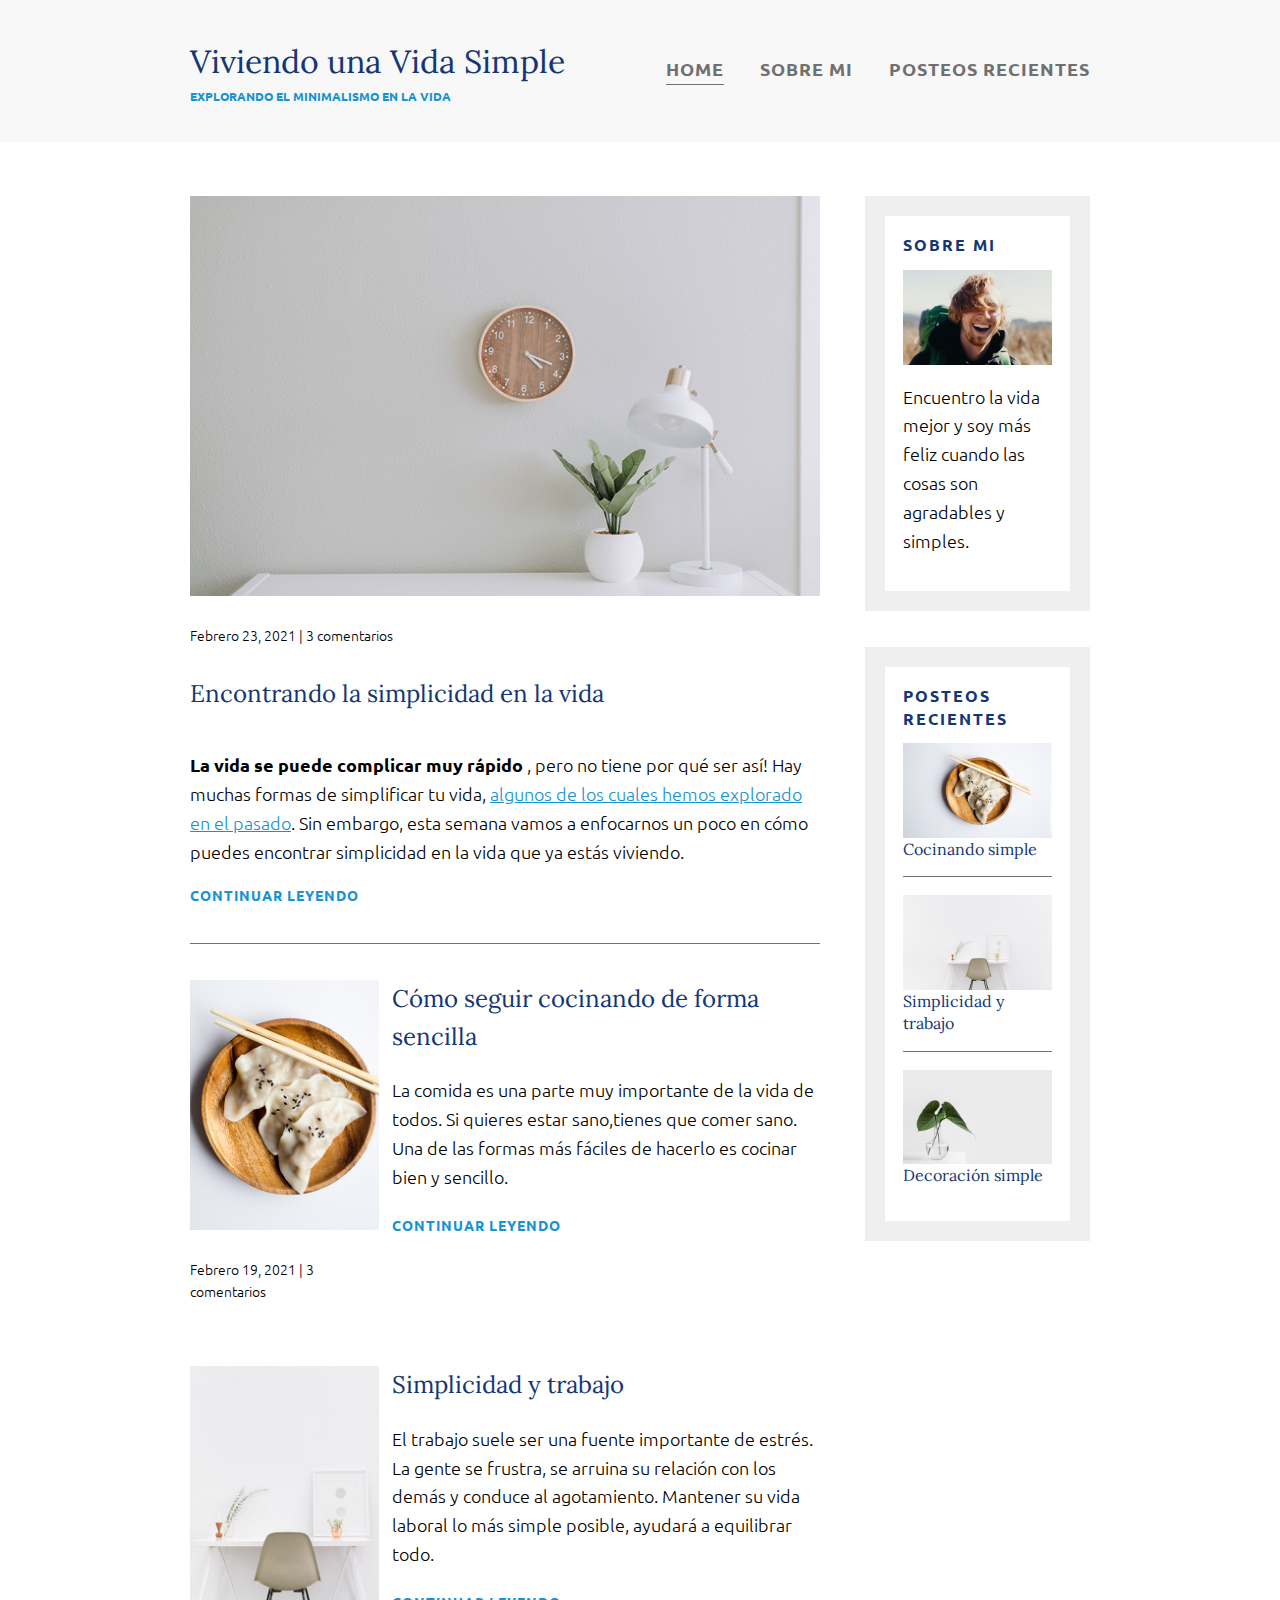
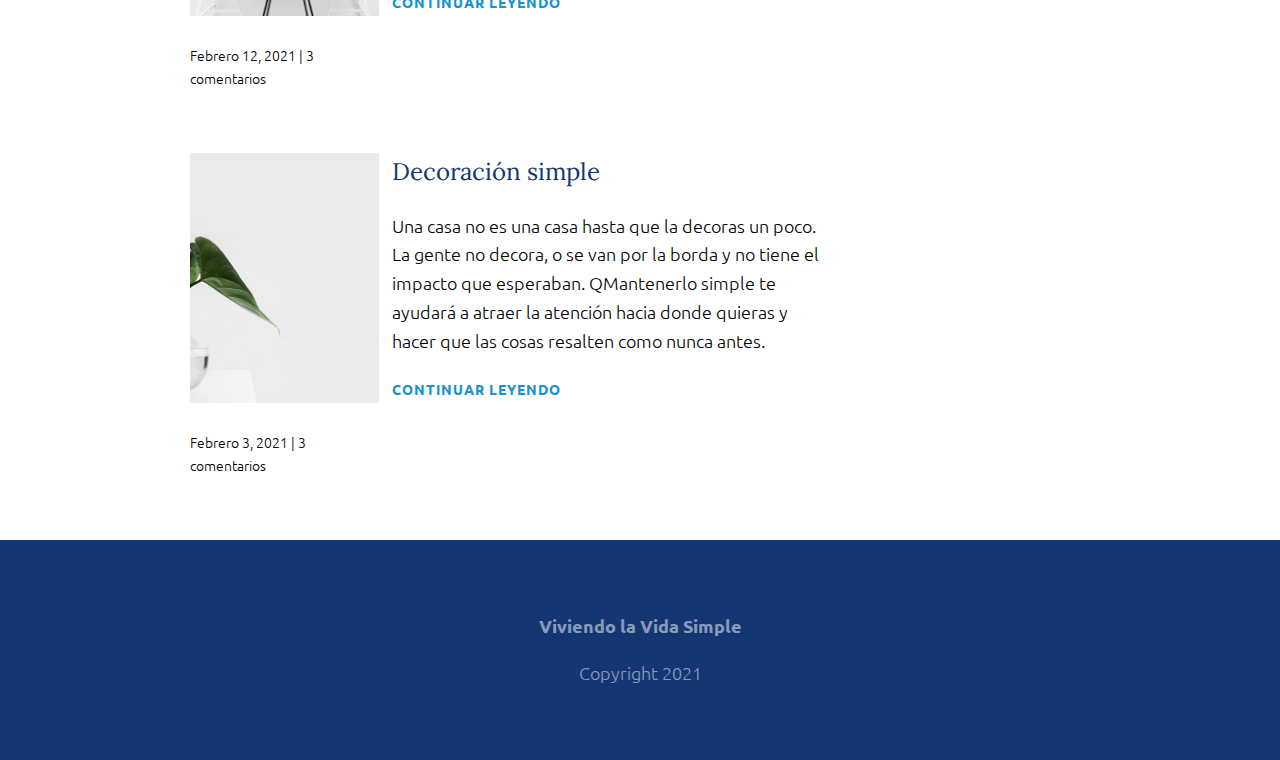
<file: index.html>
<!DOCTYPE html>
<html>

<head>
    <link href="https://fonts.googleapis.com/css?family=Lora|Ubuntu:300,400,700&display=swap" rel="stylesheet">
    <link rel="stylesheet" href="css/styles.css">
</head>

<body>
    <header>
        <div class="container container-flex">
            <div class="site-title">
                <h1>Viviendo una Vida Simple</h1>
                <p class="subtitle">Explorando el minimalismo en la vida</p>
            </div>
            <nav>
                <ul>
                    <li><a class="current-page" href="index.html">Home</a></li>
                    <li><a href="about-me.html">Sobre mi</a></li>
                    <li><a href="recent-posts.html">Posteos recientes</a></li>
                </ul>
            </nav>
        </div> <!-- / .container -->
    </header>

    <div class="container container-flex">
        <main role="main">

            <article class="article-featured">
                <h2 class="article-title">Encontrando la simplicidad en la vida</h2>
                <img src="img/life.jpg" alt="simple white desk on a white wall with a plant on the far right side"
                    class="article-image">
                <p class="article-info">Febrero 23, 2021 | 3 comentarios</p>
                <p class="article-body"><strong>La vida se puede complicar muy rápido</strong>
                    , pero no tiene por qué ser así! Hay muchas formas de simplificar tu vida, <a href="#">
                        algunos de los cuales hemos explorado en el pasado</a>.
                    Sin embargo, esta semana vamos a enfocarnos un poco en cómo puedes encontrar simplicidad en la vida
                    que ya estás viviendo.</p>
                <a href="#" class="article-read-more">Continuar leyendo</a>
            </article>

            <article class="article-recent">
                <div class="article-recent-main">
                    <h2 class="article-title"> Cómo seguir cocinando de forma sencilla </h2>
                    <p class="article-body">La comida es una parte muy importante de la vida de todos. Si quieres estar
                        sano,tienes que comer sano. Una de las formas más fáciles de hacerlo es cocinar bien y sencillo.
                    </p>
                    <a href="#" class="article-read-more">CONTINUAR LEYENDO</a>
                </div>
                <div class="article-recent-secondary">
                    <img src="img/food.jpg" alt="two dumplings on a wood plate with chopsticks" class="article-image">
                    <p class="article-info">Febrero 19, 2021 | 3 comentarios</p>
                </div>
            </article>

            <article class="article-recent">
                <div class="article-recent-main">
                    <h2 class="article-title">Simplicidad y trabajo </h2>
                    <p class="article-body">
                        El trabajo suele ser una fuente importante de estrés. La gente se frustra, se arruina
                        su relación con los demás y conduce al agotamiento. Mantener su vida laboral lo más simple
                        posible, ayudará a equilibrar todo.</p>
                    <a href="#" class="article-read-more">CONTINUAR LEYENDO</a>
                </div>
                <div class="article-recent-secondary">
                    <img src="img/work.jpg" alt="a chair white chair at a white desk on a white wall"
                        class="article-image">
                    <p class="article-info">Febrero 12, 2021 | 3 comentarios</p>
                </div>
            </article>

            <article class="article-recent">
                <div class="article-recent-main">
                    <h2 class="article-title">Decoración simple</h2>
                    <p class="article-body">
                        Una casa no es una casa hasta que la decoras un poco. La gente no
                        decora, o se van por la borda y no tiene el impacto que esperaban. QMantenerlo
                        simple te ayudará a atraer la atención hacia donde quieras y hacer que las cosas resalten como
                        nunca antes.</p>
                    <a href="#" class="article-read-more">CONTINUAR LEYENDO</a>
                </div>
                <div class="article-recent-secondary">
                    <img src="img/deco.jpg" alt="a green plant in a clear, round vase with water in it"
                        class="article-image">
                    <p class="article-info">Febrero 3, 2021 | 3 comentarios</p>
                </div>
            </article>
        </main>

        <aside class="sidebar">

            <div class="sidebar-widget">
                <h2 class="widget-title">SOBRE MI</h2>
                <img src="img/about-me.jpg" alt="john doe" class="widget-image">
                <p class="widget-body">Encuentro la vida mejor y soy más feliz cuando las cosas son agradables y simples.</p>
            </div>

            <div class="sidebar-widget">
                <h2 class="widget-title">POSTEOS RECIENTES</h2>
                <div class="widget-recent-post">
                    <h3 class="widget-recent-post-title">Cocinando simple</h3>
                    <img src="img/food.jpg" alt="two dumplings on a wood plate with chopsticks" class="widget-image">
                </div>
                <div class="widget-recent-post">
                    <h3 class="widget-recent-post-title">Simplicidad y trabajo</h3>
                    <img src="img/work.jpg" alt="a chair white chair at a white desk on a white wall"
                        class="widget-image">
                </div>
                <div class="widget-recent-post">
                    <h3 class="widget-recent-post-title">Decoración simple</h3>
                    <img src="img/deco.jpg" alt="a green plant in a clear, round vase with water in it"
                        class="widget-image">
                </div>
            </div>

        </aside>

    </div>


    <footer>
        <p><strong>Viviendo la Vida Simple</strong></p>
        <p>Copyright 2021</p>
    </footer>



</body>

</html>
</file>
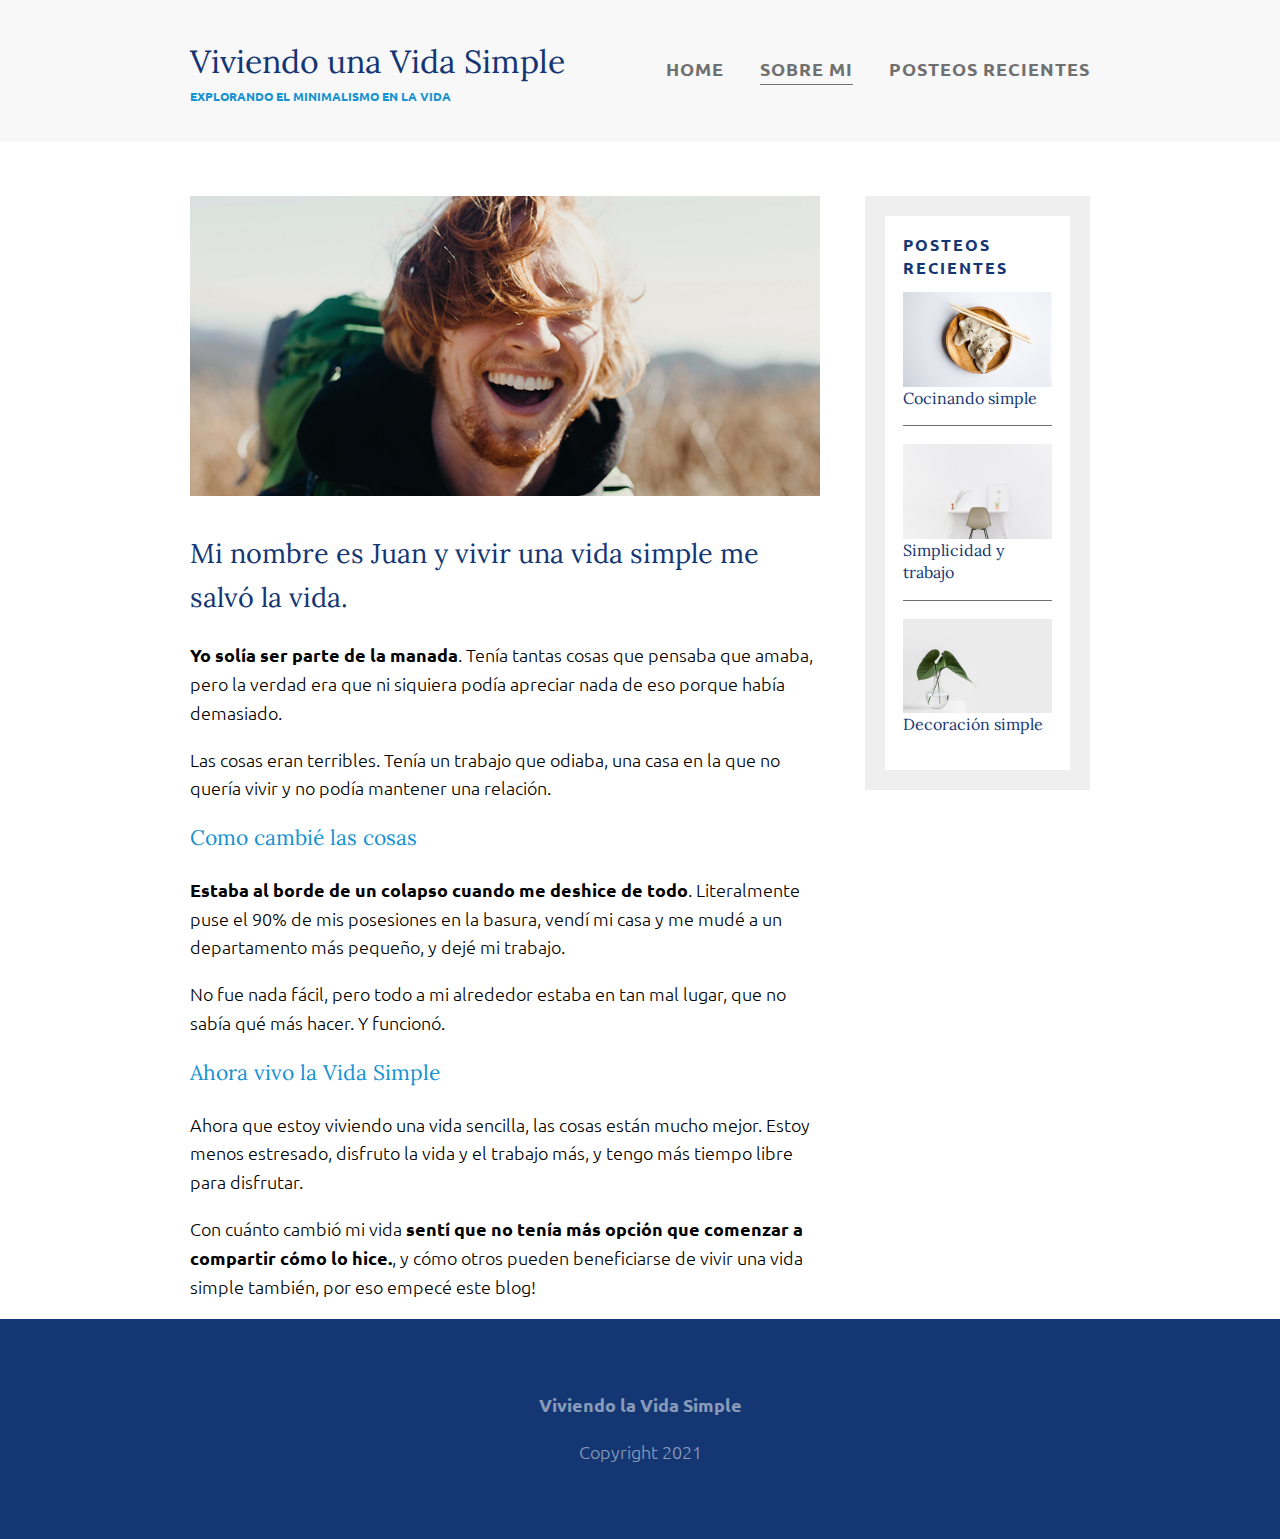
<file: about-me.html>
<html>

<head>
    <link href="https://fonts.googleapis.com/css?family=Lora|Ubuntu:300,400,700&display=swap" rel="stylesheet">
    <link rel="stylesheet" href="css/styles.css">
</head>

<body>
    <header>
        <div class="container container-flex">
            <div class="site-title">
                <h1>Viviendo una Vida Simple</h1>
                <p class="subtitle">Explorando el minimalismo en la vida</p>
            </div>
            <nav>
                <ul>
                    <li><a href="index.html">Home</a></li>
                    <li><a class="current-page" href="about-me.html">Sobre mi</a></li>
                    <li><a href="recent-posts.html">Posteos recientes</a></li>
                </ul>
            </nav>
        </div> <!-- / .container -->
    </header>

    <div class="container container-flex">
        <main role="main">
            <img src="img/about-me.jpg" class="image-full">
            <h2>Mi nombre es Juan y vivir una vida simple me salvó la vida.</h2>

            <p><strong>Yo solía ser parte de la manada</strong>. Tenía tantas cosas que pensaba que amaba, pero la
                verdad era que ni siquiera podía apreciar nada de eso porque había demasiado.</p>
            <p>Las cosas eran terribles. Tenía un trabajo que odiaba, una casa en la que no quería vivir y no podía
                mantener una relación.</p>

            <h3>Como cambié las cosas</h3>
            <p><strong>Estaba al borde de un colapso cuando me deshice de todo</strong>. Literalmente puse el 90% de mis
                posesiones en la basura, vendí mi casa y me mudé a un departamento más pequeño, y dejé mi trabajo.</p>
            <p>No fue nada fácil, pero todo a mi alrededor estaba en tan mal lugar, que no sabía qué más hacer. Y
                funcionó.</p>

            <h3>Ahora vivo la Vida Simple</h3>
            <p>Ahora que estoy viviendo una vida sencilla, las cosas están mucho mejor. Estoy menos estresado, disfruto
                la vida y el trabajo más, y tengo más tiempo libre para disfrutar.</p>
            <p>Con cuánto cambió mi vida <strong> sentí que no tenía más opción que comenzar a compartir cómo lo hice.</strong>,
                y cómo otros pueden beneficiarse de vivir una vida simple también, por eso empecé este blog!</p>
        </main>

        <aside class="sidebar">

            <div class="sidebar-widget">
                <h2 class="widget-title">POSTEOS RECIENTES</h2>
                <div class="widget-recent-post">
                    <h3 class="widget-recent-post-title">Cocinando simple</h3>
                    <img src="img/food.jpg" alt="two dumplings on a wood plate with chopsticks" class="widget-image">
                </div>
                <div class="widget-recent-post">
                    <h3 class="widget-recent-post-title">Simplicidad y trabajo</h3>
                    <img src="img/work.jpg" alt="a chair white chair at a white desk on a white wall"
                        class="widget-image">
                </div>
                <div class="widget-recent-post">
                    <h3 class="widget-recent-post-title">Decoración simple</h3>
                    <img src="img/deco.jpg" alt="a green plant in a clear, round vase with water in it"
                        class="widget-image">
                </div>
            </div>

        </aside>

    </div>


    <footer>
        <p><strong>Viviendo la Vida Simple</strong></p>
        <p>Copyright 2021</p>
    </footer>



</body>

</html>
</file>
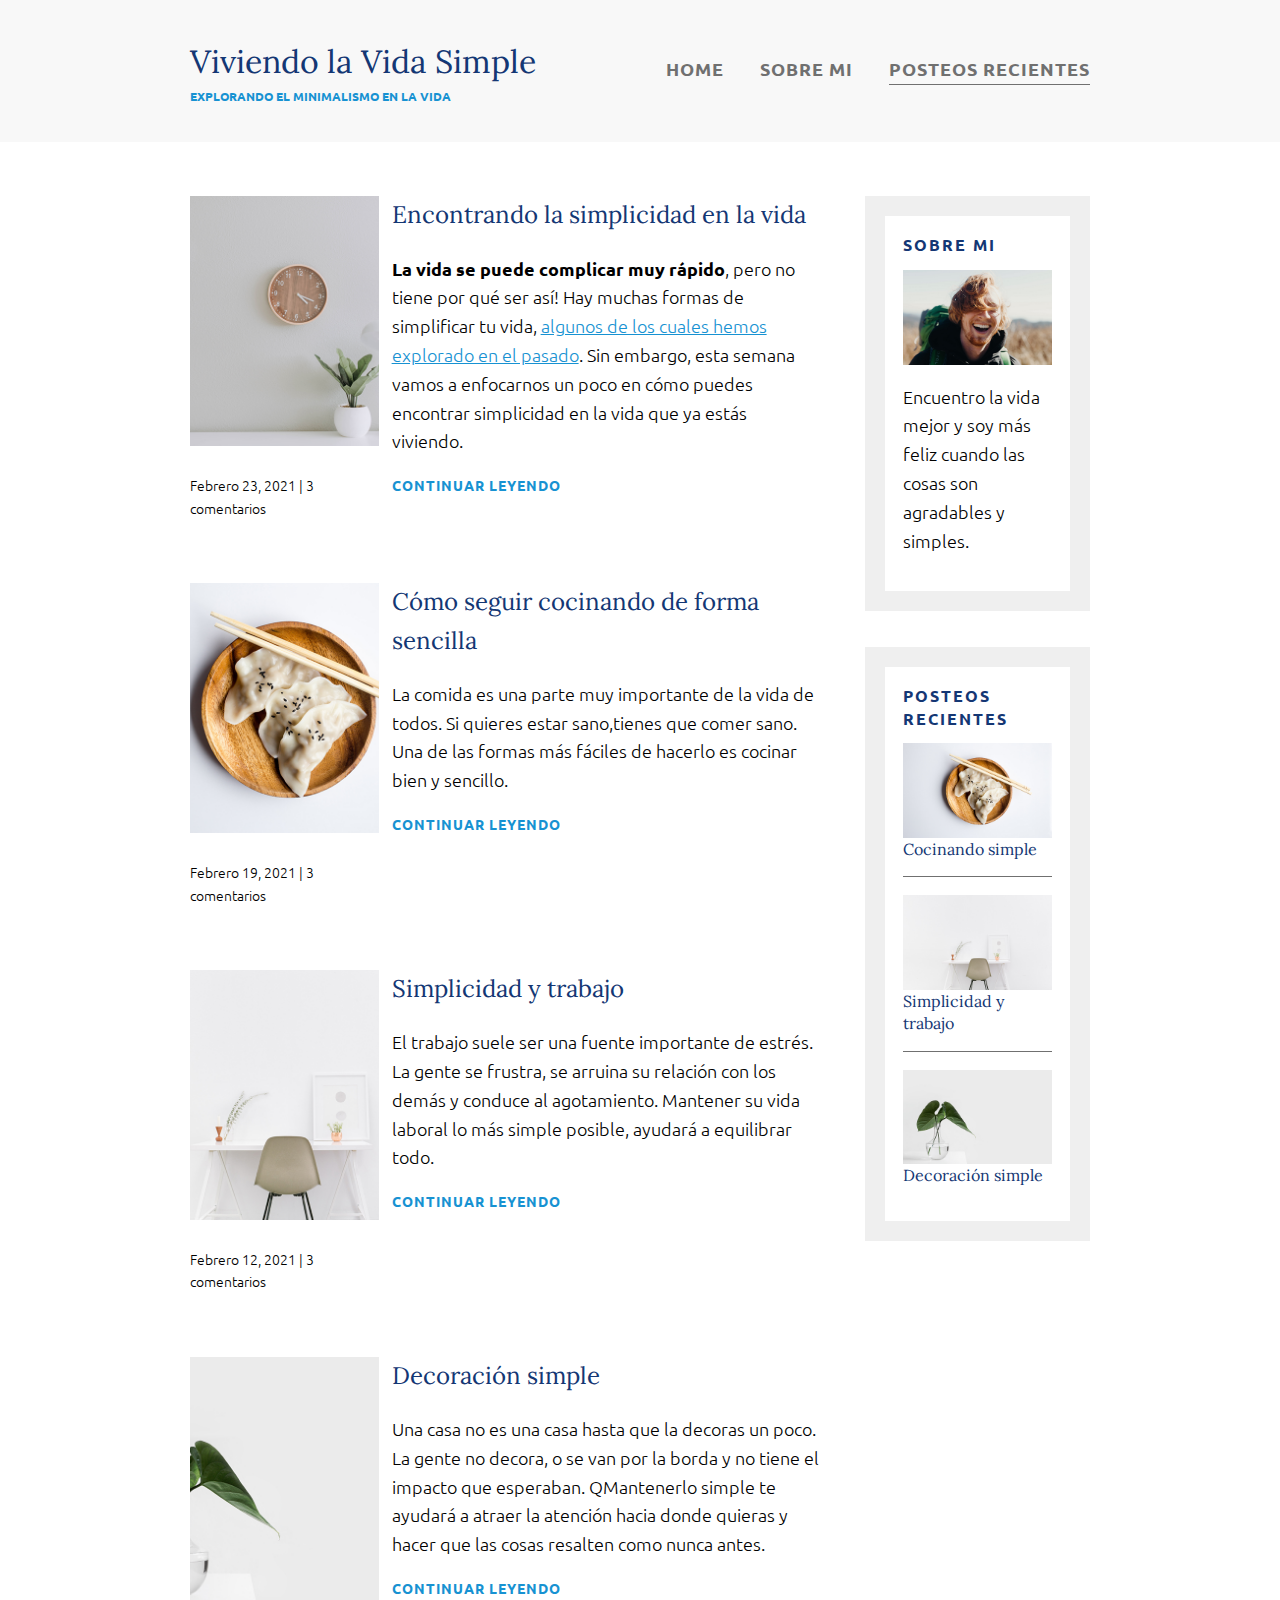
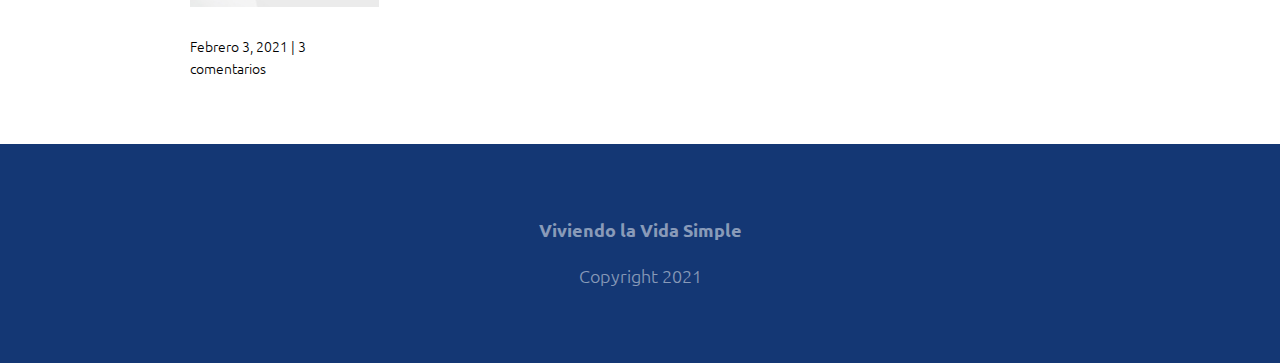
<file: recent-posts.html>
<html>

<head>
    <link href="https://fonts.googleapis.com/css?family=Lora|Ubuntu:300,400,700&display=swap" rel="stylesheet">
    <link rel="stylesheet" href="css/styles.css">
</head>

<body>
    <header>
        <div class="container container-flex">
            <div class="site-title">
                <h1>Viviendo la Vida Simple</h1>
                <p class="subtitle">Explorando el minimalismo en la vida</p>
            </div>
            <nav>
                <ul>
                    <li><a href="index.html">Home</a></li>
                    <li><a href="about-me.html">Sobre mi</a></li>
                    <li><a class="current-page" href="recent-posts.html">Posteos recientes</a></li>
                </ul>
            </nav>
        </div> <!-- / .container -->
    </header>

    <div class="container container-flex">
        <main role="main">

            <article class="article-recent">
                <div class="article-recent-main">
                    <h2 class="article-title">Encontrando la simplicidad en la vida</h2>
                    <p class="article-body"><strong>La vida se puede complicar muy rápido</strong>, pero no tiene por
                        qué ser así! Hay muchas formas de simplificar tu vida, <a href="#"> algunos de los cuales hemos
                        explorado en el pasado</a>. Sin embargo, esta semana vamos a enfocarnos un poco en cómo
                        puedes encontrar simplicidad en la vida que ya estás viviendo.</p>
                    <a href="#" class="article-read-more">CONTINUAR LEYENDO</a>
                </div>
                <div class="article-recent-secondary">
                    <img src="img/life.jpg" alt="simple white desk on a white wall with a plant on the far right side"
                        class="article-image">
                    <p class="article-info">Febrero 23, 2021 | 3 comentarios</p>
                </div>
            </article>

            <article class="article-recent">
                <div class="article-recent-main">
                    <h2 class="article-title">Cómo seguir cocinando de forma sencilla  </h2>
                    <p class="article-body">La comida es una parte muy importante de la vida de todos. Si quieres estar
                        sano,tienes que comer sano. Una de las formas más fáciles de hacerlo es cocinar bien y sencillo.</p>
                    <a href="#" class="article-read-more">CONTINUAR LEYENDO</a>
                </div>
                <div class="article-recent-secondary">
                    <img src="img/food.jpg" alt="two dumplings on a wood plate with chopsticks" class="article-image">
                    <p class="article-info">Febrero 19, 2021 | 3 comentarios</p>
                </div>
            </article>

            <article class="article-recent">
                <div class="article-recent-main">
                    <h2 class="article-title">Simplicidad y trabajo </h2>
                    <p class="article-body">El trabajo suele ser una fuente importante de estrés. La gente se frustra, se arruina
                        su relación con los demás y conduce al agotamiento. Mantener su vida laboral lo más simple
                        posible, ayudará a equilibrar todo.</p>
                    <a href="#" class="article-read-more">CONTINUAR LEYENDO</a>
                </div>
                <div class="article-recent-secondary">
                    <img src="img/work.jpg" alt="a chair white chair at a white desk on a white wall"
                        class="article-image">
                    <p class="article-info">Febrero 12, 2021 | 3 comentarios</p>
                </div>
            </article>

            <article class="article-recent">
                <div class="article-recent-main">
                    <h2 class="article-title">Decoración simple</h2>
                    <p class="article-body">Una casa no es una casa hasta que la decoras un poco. La gente no
                        decora, o se van por la borda y no tiene el impacto que esperaban. QMantenerlo
                        simple te ayudará a atraer la atención hacia donde quieras y hacer que las cosas resalten como
                        nunca antes.</p>
                    <a href="#" class="article-read-more">CONTINUAR LEYENDO</a>
                </div>
                <div class="article-recent-secondary">
                    <img src="img/deco.jpg" alt="a green plant in a clear, round vase with water in it"
                        class="article-image">
                    <p class="article-info">Febrero 3, 2021 | 3 comentarios</p>
                </div>
            </article>
        </main>

        <aside class="sidebar">

            <div class="sidebar-widget">
                <h2 class="widget-title">SOBRE MI</h2>
                <img src="img/about-me.jpg" alt="john doe" class="widget-image">
                <p class="widget-body">Encuentro la vida mejor y soy más feliz cuando las cosas son agradables y simples.</p>
            </div>

            <div class="sidebar-widget">
                <h2 class="widget-title">POSTEOS RECIENTES</h2>
                <div class="widget-recent-post">
                    <h3 class="widget-recent-post-title">Cocinando simple</h3>
                    <img src="img/food.jpg" alt="two dumplings on a wood plate with chopsticks" class="widget-image">
                </div>
                <div class="widget-recent-post">
                    <h3 class="widget-recent-post-title">Simplicidad y trabajo</h3>
                    <img src="img/work.jpg" alt="a chair white chair at a white desk on a white wall"
                        class="widget-image">
                </div>
                <div class="widget-recent-post">
                    <h3 class="widget-recent-post-title">Decoración simple</h3>
                    <img src="img/deco.jpg" alt="a green plant in a clear, round vase with water in it"
                        class="widget-image">
                </div>
            </div>

        </aside>

    </div>


    <footer>
        <p><strong>Viviendo la Vida Simple</strong></p>
        <p>Copyright 2021</p>
    </footer>



</body>

</html>
</file>
<file: css/styles.css>
/*  Fonts
-----
font-family: 'Lora', serif;
font-family: 'Ubuntu', sans-serif;
*/

body {
    margin: 0;
    font-family: 'Ubuntu', sans-serif;
    font-size: 1.125rem;
    font-weight: 300;
    line-height: 1.6;
}

img {
    max-width: 100%;
    display: block;
}

.image-full {
    max-height: 300px;
    width: 100%;
    object-fit: cover;
    margin-bottom: 2em;
}

/* =================
Typography
================= */

h1, 
h2,
h3 {
    font-family: 'Lora', serif;
    font-weight: 400;
    color: #143774;
    margin-top: 0;
}

h1 {
    font-size: 2rem;
    margin: 0;
}

h3 {
    color: #1792d2;
}

a {
    color: #1792d2;
}

a:hover,
a:focus {
    color: #143774;
}

strong {
    font-weight: 700;
}

/* h1 subtitle */
.subtitle {
    font-weight: 700;
    color: #1792d2;
    font-size: .75rem;
    margin: 0;
    text-transform: uppercase;
}

.article-title {
    font-size: 1.5rem;
}

.article-read-more,
.article-info {
    font-size: .875rem;
}

.article-read-more {
    color: #1792d2;
    text-decoration: none;
    font-weight: 700;
    text-transform: uppercase;
    letter-spacing: 1px;
}

.article-read-more:hover,
.article-read-more:focus {
    color: #143774;
    text-decoration: underline;
}

.article-info {
    margin: 2em 0;
}

.widget-title,
.widget-recent-post-title {
    font-size: 1rem;
    line-height: 1.4;
}

.widget-title {
    font-family: 'Ubuntu', sans-serif;
    font-weight: 700;
    letter-spacing: 2px;
}

.widget-recent-post-title {
    color: #143774;
}


/* =================
Layout
================= */

.container {
    width: 90%;
    max-width: 900px;
    margin: 0 auto;
}

.container-flex {
    display: flex;
    flex-direction: column;
    justify-content: space-between;
}

header {
    background: #f8f8f8;
    padding: 2em 0;
    text-align: center;
    margin-bottom: 3em;
}

footer {
    background:#143774;
    color: rgba( 255,255,255,0.5);
    text-align: center;
    padding: 3em 0;
}

@media (min-width: 675px) {
    header {
        text-align: left;
    }
    
    .container-flex {
        flex-direction: row;
    }
    
    main {
        width: 70%;
    }
    
    aside {
        width: 25%;
        min-width: 200px;
        margin-left: 1em;
    }
}

/* navigation */

nav ul {
    list-style: none;
    padding: 0;
    display: flex;
    justify-content: center;
}

nav li {
    margin-left: 2em;
}

nav a {
    text-decoration: none;
    color: #707070;
    font-weight: 700;
    text-transform: uppercase;
    letter-spacing: 1px;
    padding: .25em 0;
}

nav a:hover,
nav a:focus {
    color: #1792d2;
}

.current-page {
    border-bottom: 1px solid #707070;
}

.current-page:hover {
    color: #707070;
}

@media (max-width: 675px) {
    nav ul {
        flex-direction: column;
    }
    
    nav li {
        margin: .5em 0;
    }
}

/* articles */

.article-featured {
    border-bottom: #707070 1px solid;
    padding-bottom: 2em;
    margin-bottom: 2em;
}

.article-recent {
    display: flex;
    flex-direction: column;
    margin-bottom: 2em;
}

.article-recent-main {
    order: 2;
}

.article-recent-secondary {
    order: 1;
}

@media (min-width: 675px) {
    .article-recent {
        flex-direction: row;
        justify-content: space-between;
    }
    
    .article-recent-main {
        width: 68%;
    }
    
    .article-recent-secondary {
        width: 30%;
    }
    
    .article-featured {
        display: flex;
        flex-direction: column;
    }
    
    .article-image {
        order: -2;
        min-height: 250px;
        object-fit: cover;
        /* object-position: left; */
    }
    
    .article-info {
        order: -1;
    }
}

/* widgets */

.sidebar-widget {
    border: 20px solid #efefef;
    margin-bottom: 2em;
    padding: 1em;
}

.widget-recent-post {
    display: flex;
    flex-direction: column;
    border-bottom: 1px solid #707070;
    margin-bottom: 1em;
}

.widget-recent-post:last-child {
    border: 0;
    margin: 0;
}

.widget-image {
    order: -1;
}
</file>
